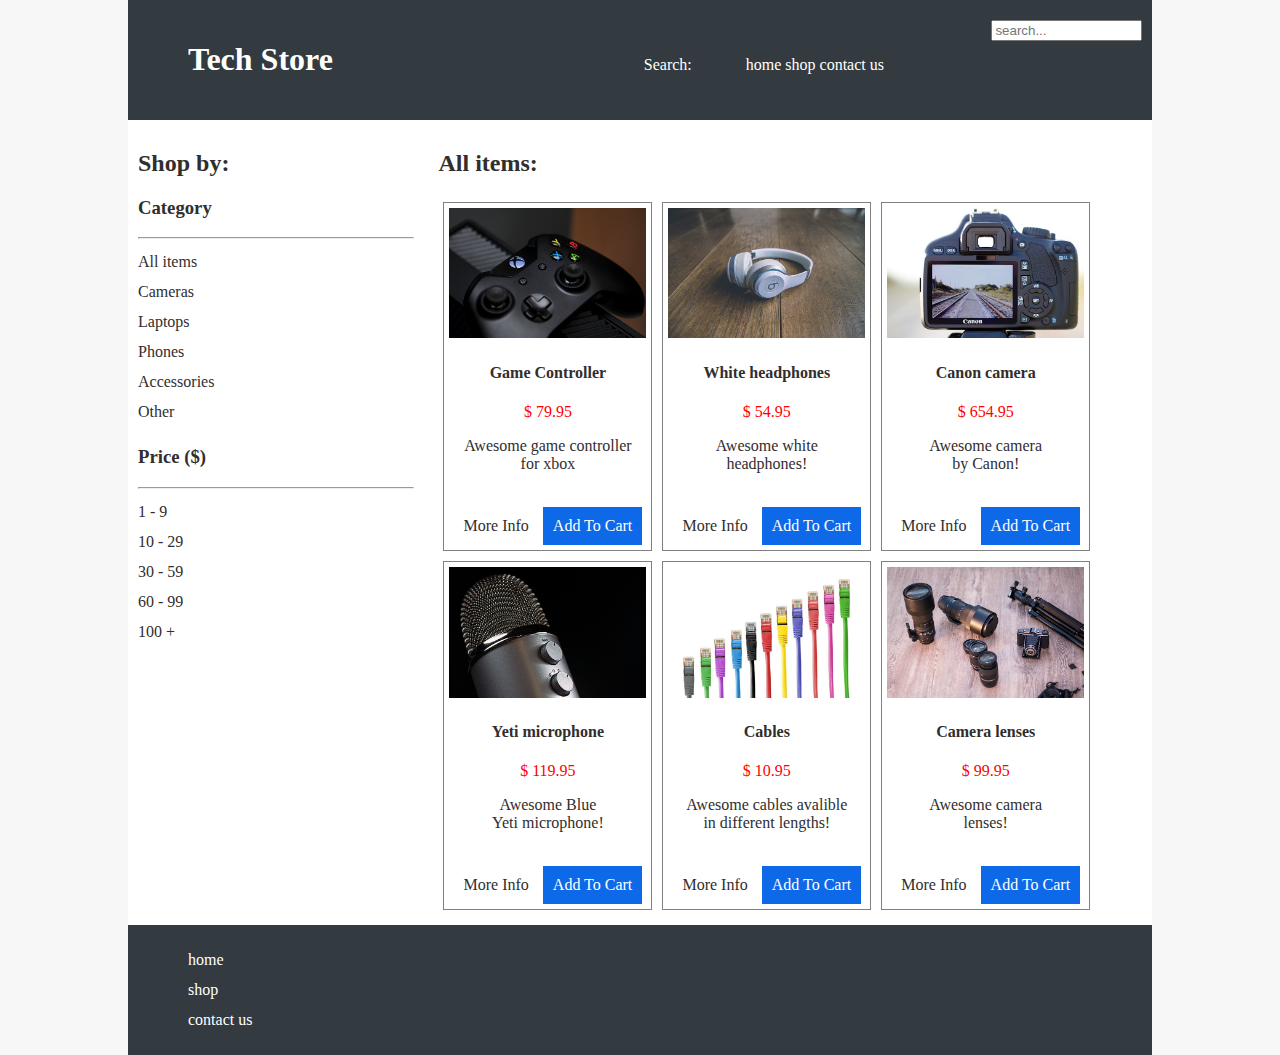
<file: index.html>
<!DOCTYPE html>
<html lang="en">
    <head>
        <meta charset="UTF-8">
        <meta name="viewport" content="width=device-width, initial-scale=1">
        <link rel="stylesheet" href="styles.css">
        <title>Tech Store</title>
    </head>
    <body>
        <header>
            <h1>Tech Store</h1>
            <label for="search">Search:</label>
            <input id="search" type="search" placeholder="search...">
            <nav>
                <ul>
                    <li><a href="index.html">home</a></li>
                    <li><a href="">shop</a></li>
                    <li><a href="contact.html">contact us</a></li>
                </ul>
            </nav>
        </header>

        <aside>
            <h2>Shop by:</h2>
            <section>
            <h3>Category</h3>
            <hr>
            <ul>
                <li>All items</li>
                <li>Cameras</li>
                <li>Laptops</li>
                <li>Phones</li>
                <li>Accessories</li>
                <li>Other</li>
            </ul>
            </section>

            <section>
            <h3>Price <span>($)</span></h3>
            <hr>
            <ul>
                <li>1 - 9</li>
                <li>10 - 29</li>
                <li>30 - 59</li>
                <li>60 - 99</li>
                <li>100 +</li>
            </ul>
            </section>
        </aside>

        <main>
            <h2>All items:</h2>
            <div id="product-list">
            
                <div class="products">
                    <a href="product-detail.html">
                        <img src="images/controller.jpg" alt="Game controller picture">
                    </a>
                    <h4><a href="product-detail.html">Game Controller</a></h4>
                    <p>$ 79.95</p>
                    <p>Awesome game controller<br> for xbox</p> <br>
                    <a href="product-detail.html" class="button">More Info</a>
                    <a href="" class="button">Add To Cart</a>
                </div>

                <div class="products">
                    <img src="images/headphones.jpg" alt="White headphones picture">
                    <h4><a href="product-detail.html">White headphones</a></h4>
                    <p>$ 54.95</p>
                    <p>Awesome white<br>headphones!</p><br>
                    <a href="product-detail.html" class="button">More Info</a>
                    <a href="" class="button">Add To Cart</a>
                </div>

                <div class="products">
                    <img src="images/camera.jpg" alt="Camera picture">
                    <h4><a href="product-detail.html">Canon camera</a></h4>
                    <p>$ 654.95</p>
                    <p>Awesome camera<br>by Canon!</p><br>
                    <a href="product-detail.html" class="button">More Info</a>
                    <a href="" class="button">Add To Cart</a>
                </div>

                <div class="products">
                    <img src="images/microphone.jpg" alt="Microphone picture">
                    <h4><a href="product-detail.html">Yeti microphone</a></h4>
                    <p>$ 119.95</p>
                    <p>Awesome Blue<br>Yeti microphone!</p><br>
                    <a href="product-detail.html" class="button">More Info</a>
                    <a href="" class="button">Add To Cart</a>
                </div>

                <div class="products">
                    <img src="images/cables.jpg" alt="Cables picture">
                    <h4><a href="product-detail.html">Cables</a></h4>
                    <p>$ 10.95</p>
                    <p>Awesome cables avalible<br>in different lengths!</p> <br>
                    <a href="product-detail.html" class="button">More Info</a>
                    <a href="" class="button">Add To Cart</a>
                </div>

                <div class="products">
                    <img src="images/lenses.jpg" alt="Camera lenses picture">
                    <h4><a href="product-detail.html">Camera lenses</a></h4>
                    <p>$ 99.95</p>
                    <p>Awesome camera<br>lenses!</p><br>
                    <a href="product-detail.html" class="button">More Info</a>
                    <a href="" class="button">Add To Cart</a>
                </div>

            </div>

        </main>
        <footer>
            <nav>
                <ul>
                    <li><a href="index.html">home</a></li>
                    <li><a href="">shop</a></li>
                    <li><a href="contact.html">contact us</a></li>
                </ul>
            </nav>
        </footer>
    </body>
</html>
</file>
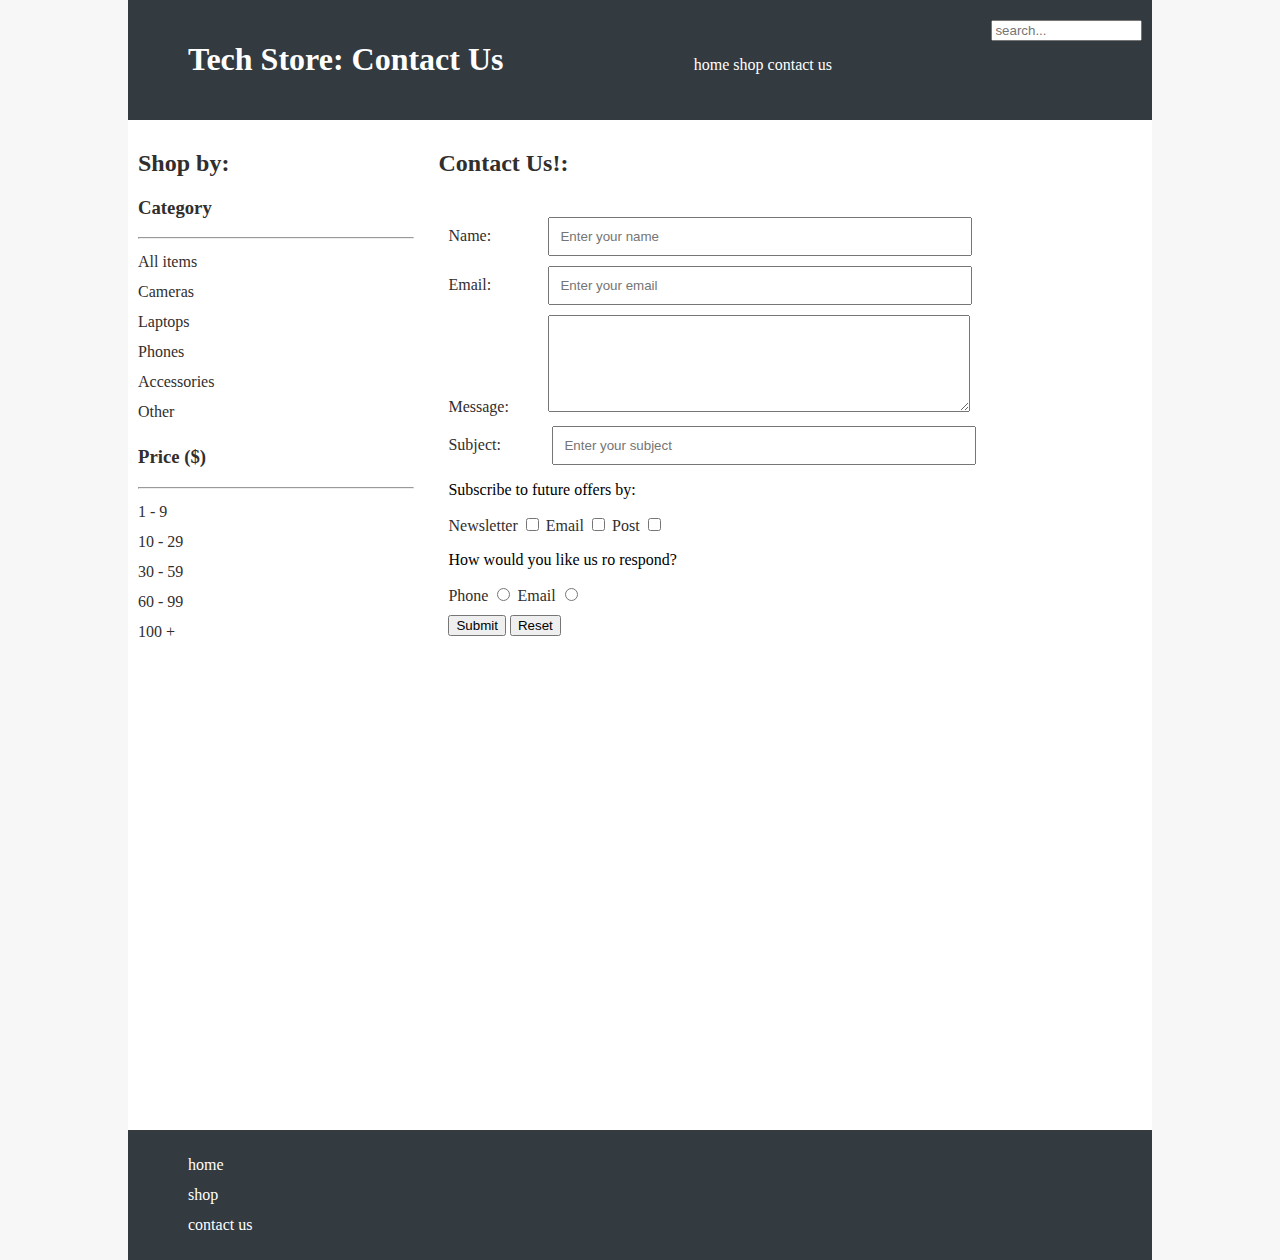
<file: contact.html>
<!DOCTYPE html>
<html lang="en">
    <head>
        <meta charset="UTF-8">
        <link rel="stylesheet" href="styles.css">
        <title>Tech Store</title>
    </head>
    <body>
        <header>
            <h1>Tech Store: Contact Us</h1>
            <nav>
                <ul>
                    <li><a href="index.html">home</a></li>
                    <li><a href="">shop</a></li>
                    <li><a href="contact.html">contact us</a></li>
                </ul>
            </nav>
            <input type="search" placeholder="search...">
        </header>

        <aside>
            <h2>Shop by:</h2>
            <section>
            <h3>Category</h3>
            <hr>
            <ul>
                <li>All items</li>
                <li>Cameras</li>
                <li>Laptops</li>
                <li>Phones</li>
                <li>Accessories</li>
                <li>Other</li>
            </ul>
            </section>

            <section>
            <h3>Price <span>($)</span></h3>
            <hr>
            <ul>
                <li>1 - 9</li>
                <li>10 - 29</li>
                <li>30 - 59</li>
                <li>60 - 99</li>
                <li>100 +</li>
            </ul>
            </section>
        </aside>

        <main>
            <h2>Contact Us!:</h2>
            <form action="submit" method="POST">
                <div class="inline">
                    <label for="name">Name:</label><input id="name" type="text" placeholder="Enter your name">
                </div>
                <div class="inline">
                    <label for="email">Email:</label><input id="email" type="email" placeholder="Enter your email">
                </div>
                <div class="inline">
                    <label for="message">Message:</label><textarea id="message" cols="30" rows="5"></textarea>
                </div>

                <div class="inline">
                    <label for="subject">Subject:</label>
                    <input type="text" list="subjects" id="subject" placeholder="Enter your subject">
                    <datalist id="subjects">
                        <option value="returns">
                        <option value="faulty_item">
                        <option value="delivery">
                        <option value="order_tracking">
                        <option value="advice">
                        <option value="other">
                    </datalist>
                </div>

                <div>
                    <p id="blacktext">Subscribe to future offers by:</p>
                    <label for="newsletter">Newsletter</label>
                    <input type="checkbox" id="newsletter" name="subscribe" value="newsletter">

                    <label for="email">Email</label>
                    <input type="checkbox" id="email" name="subscribe" value="email">

                    <label for="post">Post</label>
                    <input type="checkbox" id="post" name="subscribe" value="post">
                </div>
                <div>
                    <p id="blacktext">How would you like us ro respond?</p>
                    <label for="phoneResponse">Phone</label>
                    <input type="radio" id="phoneResponse" name="response" value="phone">
                    <label for="emailResponse">Email</label>
                    <input type="radio" id="emailResponse" name="response" value="email">
                </div>

                <div>
                    <input type="submit">
                    <input type="reset">
                </div>

            </form>

            <iframe width="600" height="450" frameborder="0" style="border:0" src="https://www.google.com/maps/embed/v1/place?q=place_id:ChIJq0HUUq6ipBIRWM6qGqALmok&key=AIzaSyDbpFxXBUDaeRLhlBc9FuktLJ1L-9AvUAM" allowfullscreen></iframe>
        </main>
        <footer>
            <nav>
                <ul>
                    <li><a href="index.html">home</a></li>
                    <li><a href="">shop</a></li>
                    <li><a href="contact.html">contact us</a></li>
                </ul>
            </nav>
        </footer>
    </body>
</html>
</file>
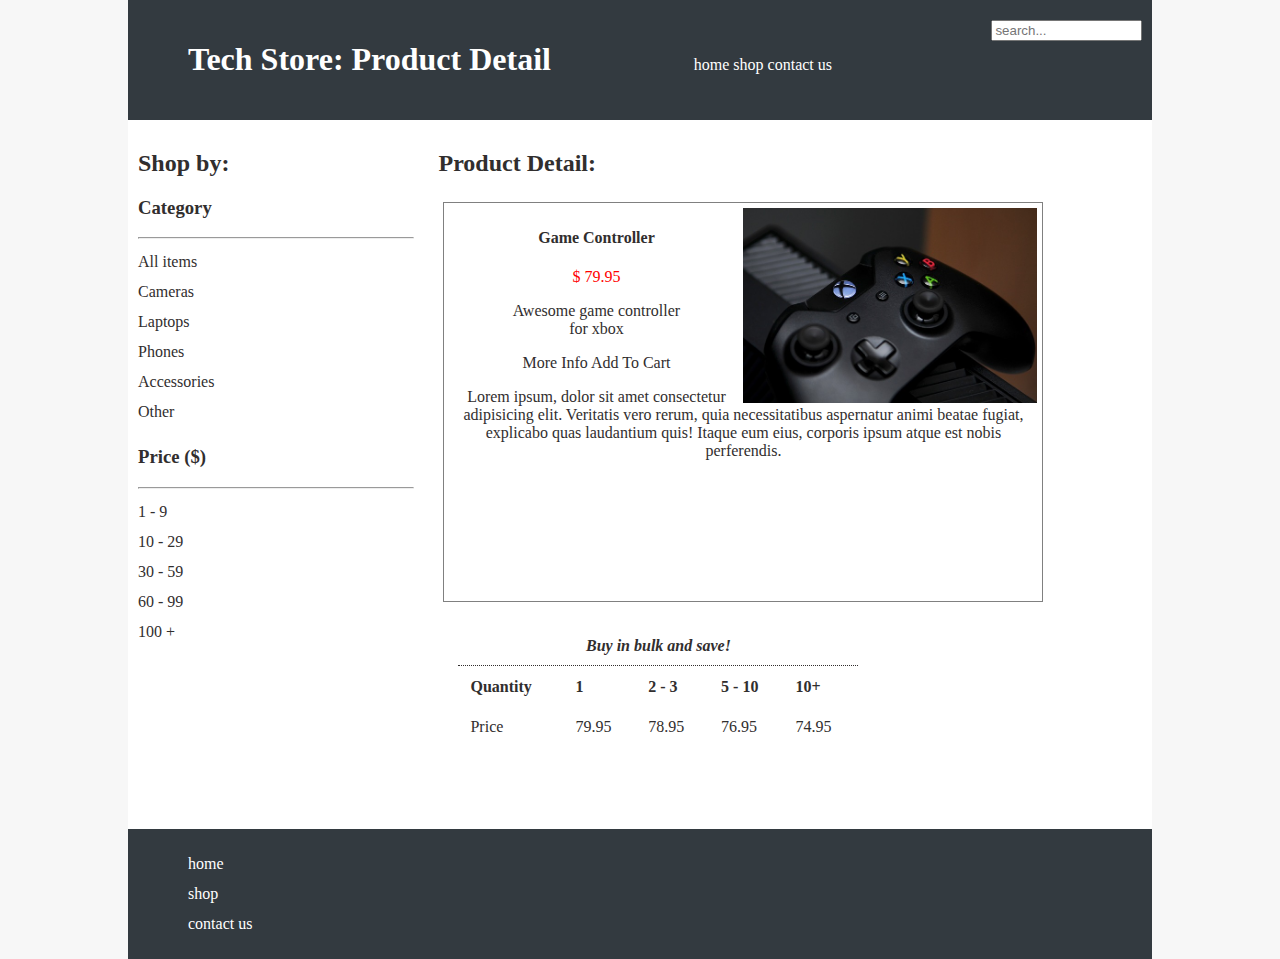
<file: product-detail.html>
<!DOCTYPE html>
<html lang="en">
    <head>
        <meta charset="UTF-8">
        <link rel="stylesheet" href="styles.css">
        <title>Tech Store</title>
    </head>
    <body>
        <header>
            <h1>Tech Store: Product Detail</h1>
            <nav>
                <ul>
                    <li><a href="index.html">home</a></li>
                    <li><a href="">shop</a></li>
                    <li><a href="contact.html">contact us</a></li>
                </ul>
            </nav>
            <input type="search" placeholder="search...">
        </header>

        <aside>
            <h2>Shop by:</h2>
            <section>
            <h3>Category</h3>
            <hr>
            <ul>
                <li>All items</li>
                <li>Cameras</li>
                <li>Laptops</li>
                <li>Phones</li>
                <li>Accessories</li>
                <li>Other</li>
            </ul>
            </section>

            <section>
            <h3>Price <span>($)</span></h3>
            <hr>
            <ul>
                <li>1 - 9</li>
                <li>10 - 29</li>
                <li>30 - 59</li>
                <li>60 - 99</li>
                <li>100 +</li>
            </ul>
            </section>
        </aside>

        <main>
            <h2>Product Detail:</h2>

            <div class="products product-detail">
                <a href="product-detail.html">
                    <img src="images/controller.jpg" alt="Game controller picture">
                </a>
                <h4><a href="product-detail.html">Game Controller</a></h4>
                <p>$ 79.95</p>
                <p>Awesome game controller<br> for xbox</p>
                <a href="product-detail.html">More Info</a>
                <a href="">Add To Cart</a>
                <p>Lorem ipsum, dolor sit amet consectetur adipisicing elit. Veritatis vero rerum, quia necessitatibus aspernatur animi beatae fugiat, explicabo quas laudantium quis! Itaque eum eius, corporis ipsum atque est nobis perferendis.</p>
            </div>

            <table>
                <caption>Buy in bulk and save!</caption>
                <thead>
                    <tr>
                        <th>Quantity</th>
                        <th>1</th>
                        <th>2 - 3</th>
                        <th>5 - 10</th>
                        <th>10+</th>
                    </tr>
                </thead>
                
                <tbody>
                    <tr>
                        <td>Price</td>
                        <td>79.95</td>
                        <td>78.95</td>
                        <td>76.95</td>
                        <td>74.95</td>
                    </tr>
                </tbody>
            </table>

        </main>
        <footer id="footer-detail">
            <nav>
                <ul>
                    <li><a href="index.html">home</a></li>
                    <li><a href="">shop</a></li>
                    <li><a href="contact.html">contact us</a></li>
                </ul>
            </nav>
        </footer>
    </body>
</html>
</file>
<file: styles.css>
header, footer{
    background-color: #333a40;
    color: white;
    padding: 20px 10px;
}

html{ 
    background-color: #f7f7f7;
    font-family: Verdana;
}

body{
    background: white;
    margin: 0 auto;
    color: rgb(49, 46, 46);
    text-align: center;
}

.products{
    box-sizing: border-box;
    border: 1px solid grey;
    margin: 5px;
    padding: 5px;
    text-align: center;
}

img{
    max-width: 100%;
}

ul{
    margin: 0;
    padding: 0;
}

li{
    list-style: none;
    line-height: 30px;
}

header li{
    display: inline;
}

header h1, nav{
    display: inline-block;
}

header input{
    float: inline-end;
    width: 100%;
}

header h1{
    width: 100%;
}

.button{
    padding: 10px;
    display: inline-block;
}

a{
    text-decoration: none;
    color: inherit;
}

a:hover{
    color: silver;
}

p:first-of-type{
     color: red;
}

.button:last-of-type{
    background: #0e69e9;
    color: white;
}

.button:last-of-type:hover{
    color: silver;
    background: #0e60e9;
}

form{
    padding: 10px;
    margin: 10px 0;
    width: 600px;
}

.inline label{
    display: inline-block;
    width: 100px;
}

form > div{
    margin: 10px 0;
}

#blacktext{
    color: black;
}

caption{
    font-weight: bold;
    font-style: italic;
    border-bottom: 1px dotted;
    padding: 10px;
}

th, td{
    padding: 10px;
}

tr:hover{
    background: #f5f5f5;
}

input[type="text"], input[type="email"], textarea{
    padding: 10px;
    width: 400px;
}

table{
    width: 100%;
    margin-bottom: 20px;
}

#product-list{
    display: flex;
    flex-direction: row;
    flex-wrap: wrap;
    flex-grow: 1;
}

@media (min-width: 800px){
    header h1, nav{
        margin-left: 50px;
    }

    header h1{
        width: 45%;
    }

    body{
        max-width: 80vw;
        text-align: left;
    }

    main{
        width: 68%;
        display: inline-block;
        padding: 10px;
    }

    aside{
        width: 27%;
        display: inline-block;
        vertical-align: top;
        padding: 10px;
    }

    .products{
        display: inline-block;
        width: 30%;
    }
    
    header input{
        width: 15%;
    }

    .product-detail{
        width: 600px;
        height: 400px;
        vertical-align: auto;
    }
    
    .product-detail img{
        max-width: 50%;
        float: right;
    }

    table{
        width: 400px;
        text-align: left;
        margin: 20px;
    }

    #footer-detail{
        margin-top: 5%;
    }
}

@media (max-width: 600px){
    form{
        width: auto;
    }

    iframe{
        width: 90%;
    }
}
</file>
